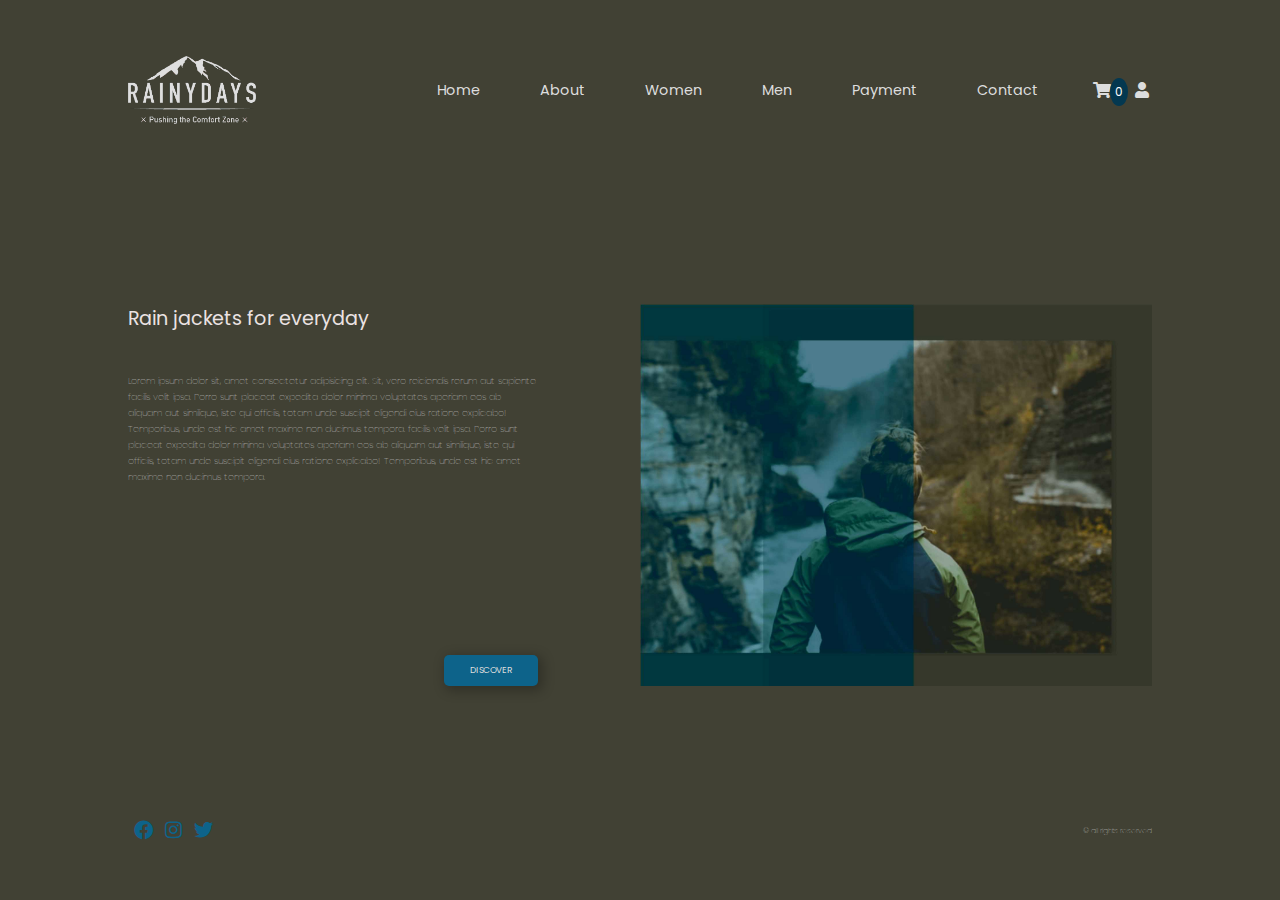
<file: index.html>
<!DOCTYPE html>
<html lang="en">

<head>
    <meta charset="UTF-8">
    <meta name="viewport" content="width=device-width, initial-scale=1.0">
    <meta name="description" content="rainydays is a shop with comfortable, waterproof jackets for active women and men, 
    who like to spend time outside">
    <link href="https://fonts.googleapis.com/css2?family=Poppins:wght@300;400;600&display=swap" rel="stylesheet">
    <link rel="stylesheet" href="https://cdnjs.cloudflare.com/ajax/libs/font-awesome/5.15.1/css/all.min.css">
    <link rel="icon" href="data:;base64,=" />
    <link rel="stylesheet" href="style.css">
    <title>rainydays main page</title>


    <!-- Hotjar Tracking Code for https://agitated-lamport-4ce111.netlify.app/ -->
    <!-- <script>
    (function(h,o,t,j,a,r){
        h.hj=h.hj||function(){(h.hj.q=h.hj.q||[]).push(arguments)};
        h._hjSettings={hjid:2266915,hjsv:6};
        a=o.getElementsByTagName('head')[0];
        r=o.createElement('script');r.async=1;
        r.src=t+h._hjSettings.hjid+j+h._hjSettings.hjsv;
        a.appendChild(r);
    })(window,document,'https://static.hotjar.com/c/hotjar-','.js?sv=');
</script> -->
</head>

<body>
    <header>
        <label class="hamburger" for="hamburger-menu"><i class="fas fa-bars"></i></label>
        <input type="checkbox" id="hamburger-menu">
        <label class="hamburger-close" for="hamburger-menu"><i class="fas fa-times"></i></label>
        <nav>
            <a class="logo" href="/index.html"><img src="images/logo.png" alt="logo for rainydays website"></a>
            <ul>
                <li class="link"><a href="/index.html">Home</a></li>
                <li class="link"><a href="/pages/about.html">About</a></li>
                <li class="link"><a href="/pages/shop.html?sex=female">Women</a></li>
                <li class="link"><a href="/pages/shop.html?sex=male">Men</a></li>
                <li class="link"><a href="/pages/payment.html">Payment</a></li>
                <li class="link"><a href="/pages/contact.html">Contact</a></li>
            </ul>
            <div class="cart-profile-wrap">
                <div class="cart-menu-item">
                    <a href="/pages/cart.html">
                        <i class="fas fa-shopping-cart top-icon" aria-hidden="true">
                        </i>
                        <span
                            class="cart-total-items">0
                        </span>
                    </a>
                    <div class="mini-cart">
                        <div class="mini-cart-content">
                        </div>
                        <a class="payment-link" href="/pages/payment.html">checkout</a>
                    </div>
                </div>
                <a href="/pages/login.html"><i class="fas fa-user top-icon" aria-hidden="true"></i></i></a>
            </div>
        </nav>
    </header>
    <div class="wrapper">
        <div class="section-header">
            <div class="col-left">
                <h1>Rain jackets for everyday</h1>
                <p>Lorem ipsum dolor sit, amet consectetur adipisicing elit. Sit, vero reiciendis rerum aut
                    sapiente
                    facilis velit ipsa. Porro sunt placeat expedita dolor minima voluptates aperiam eos ab aliquam aut
                    similique, iste qui officiis, totam unde suscipit eligendi eius ratione explicabo! Temporibus, unde
                    est hic amet maxime non ducimus tempora.
                    facilis velit ipsa. Porro sunt placeat expedita dolor minima voluptates aperiam eos ab aliquam aut
                    similique, iste qui officiis, totam unde suscipit eligendi eius ratione explicabo! Temporibus, unde
                    est hic amet maxime non ducimus tempora.
                </p>
                <a class="btn" href="./pages/about.html">DISCOVER</a>
            </div>
            <img class="image" src="/images/mian-img.jpeg" alt="woman in rainy jacket watching the river run">
        </div>
    </div>
    <footer>
        <div class="social-media-box mobile-index">
            <a class="social-media-icon" href="https://www.facebook.com" target="_blank"><i class="fab fa-facebook"
                    aria-hidden="true"></i></a>
            <a class="social-media-icon" href="https://www.instagram.com" target="_blank"><i class="fab fa-instagram"
                    aria-hidden="true"></i></i></a>
            <a class="social-media-icon" href="https://www.twitter.com" target="_blank"><i class="fab fa-twitter"
                    aria-hidden="true"></i></i></i></a>
            <p class="footer-text">&copy; all rights reserved</p>
        </div>
    </footer>
    <script src="/js/helpers.js"></script>
    <script src="/js/main.js"></script>
</body>
</html>
</file>
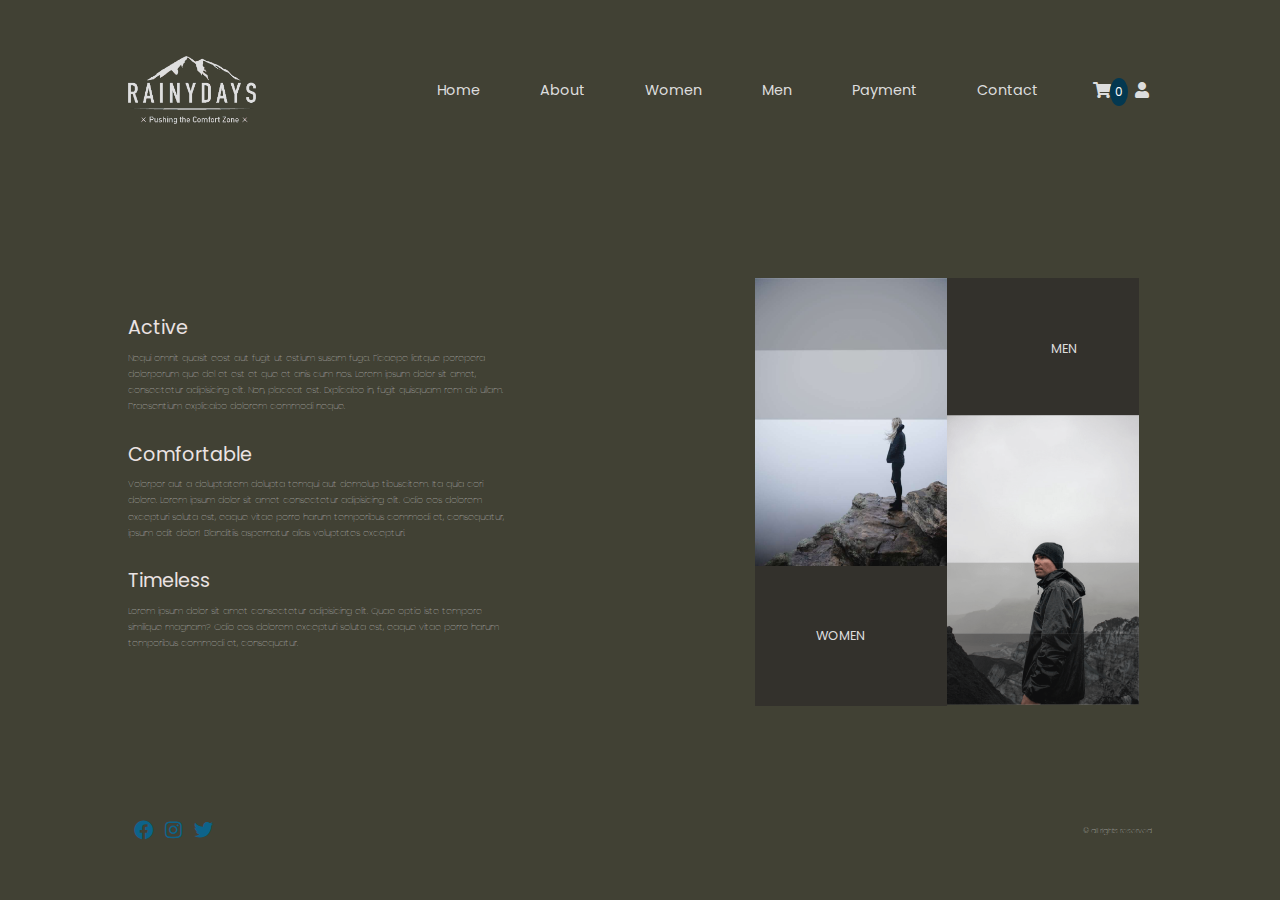
<file: pages/about.html>
<!DOCTYPE html>
<html lang="en">

<head>
  <meta charset="UTF-8">
  <meta name="viewport" content="width=device-width, initial-scale=1.0">
  <meta name="description" content="rainydays is a shop with comfortable, waterproof jackets for active women and men">
  <link href="https://fonts.googleapis.com/css2?family=Poppins:wght@300;400;600&display=swap" rel="stylesheet">
  <link rel="stylesheet" href="https://cdnjs.cloudflare.com/ajax/libs/font-awesome/5.15.1/css/all.min.css">
  <link rel="stylesheet" href="../style.css">
  <title>rainydays about page</title>
  <!-- Hotjar Tracking Code for https://agitated-lamport-4ce111.netlify.app/ -->
<!-- <script>
  (function(h,o,t,j,a,r){
      h.hj=h.hj||function(){(h.hj.q=h.hj.q||[]).push(arguments)};
      h._hjSettings={hjid:2266915,hjsv:6};
      a=o.getElementsByTagName('head')[0];
      r=o.createElement('script');r.async=1;
      r.src=t+h._hjSettings.hjid+j+h._hjSettings.hjsv;
      a.appendChild(r);
  })(window,document,'https://static.hotjar.com/c/hotjar-','.js?sv=');
</script> -->
</head>

<body>
  <header>
    <label class="hamburger" for="hamburger-menu"><i class="fas fa-bars"></i></label>
    <input type="checkbox" id="hamburger-menu">
    <label class="hamburger-close" for="hamburger-menu"><i class="fas fa-times"></i></label>
    <nav>
      <a class="logo" href="../index.html"><img src="../images/logo.png" alt="logo for rainydays website"></a>
      <ul>
        <li><a href="/index.html">Home</a></li>
        <li class="link"><a href="/pages/about.html">About</a></li>
        <li class="link"><a href="/pages/shop.html?sex=female">Women</a></li>
        <li class="link"><a href="/pages/shop.html?sex=male">Men</a></li>
        <li><a href="/pages/payment.html">Payment</a></li>
        <li><a href="/pages/contact.html">Contact</a></li>
      </ul>
      <div class="cart-profile-wrap">
        <div class="cart-menu-item">
            <a href="/pages/cart.html">
                <i class="fas fa-shopping-cart top-icon" aria-hidden="true">
                </i>
                <span
                    class="cart-total-items">0
                </span>
            </a>
            <div class="mini-cart">
                <div class="mini-cart-content">
                </div>
                <a class="payment-link" href="/pages/payment.html">checkout</a>
            </div>
        </div>
        <a href="/pages/login.html"><i class="fas fa-user top-icon" aria-hidden="true"></i></i></a>
    </div>
    </nav>
  </header>
  <section class="about-section">
    <div class="about-col-left">
      <h1>Active</h1>
      <p>
        Nequi omnit quasit eost aut fugit ut estium susam fuga. Ficaepe liatque porepera dolorporum que del et est et
        que et anis cum nos.
        Lorem ipsum dolor sit amet, consectetur adipisicing elit. Non, placeat est. Explicabo in, fugit quisquam rem
        ab ullam. Praesentium explicabo dolorem commodi neque.
      </p>
      <h2>Comfortable</h2>
      <p>
        Volorpor aut a doluptatem dolupta temqui aut demolup tibuscitem. Ita quia cori dolore.
        Lorem ipsum dolor sit amet consectetur adipisicing elit. Odio eos dolorem excepturi soluta est, eaque vitae
        porro harum temporibus commodi et, consequatur, ipsum odit dolor! Blanditiis aspernatur alias voluptates
        excepturi.
      </p>
      <h2>Timeless</h2>
      <p>
        Lorem ipsum dolor sit amet consectetur adipisicing elit. Quae optio iste tempore similique magnam?
        Odio eos dolorem excepturi soluta est, eaque vitae porro harum temporibus commodi et, consequatur.
      </p>
    </div>
    <div class="about-col-right">
      <div class="women-card">
        <img class="about-image" src="../images/woman.jpeg" alt="
        woman standing on the top of the mountain">
        <!-- <a class="btn-women-about btn-about" href="../pages/women.html">WOMEN</a> -->
        <a class="btn-women-about btn-about" href="/pages/shop.html?sex=female">WOMEN</a>
      </div>
      <div class="men-card">
        <!-- <a class="btn-men-about btn-about" href="../pages/men.html">MEN</a> -->
        <a class="btn-men-about btn-about" href="/pages/shop.html?sex=male">MEN</a>
        <img class="about-image" src="../images/man-min.png" alt="
        man standing on the top of the mountain">
      </div>
    </div>
  </section>
  <footer>
    <div class="social-media-box">
      <a class="social-media-icon" href="https://www.facebook.com" target="_blank"><i class="fab fa-facebook"
          aria-hidden="true"></i></a>
      <a class="social-media-icon" href="https://www.instagram.com" target="_blank"><i class="fab fa-instagram"
          aria-hidden="true"></i></i></a>
      <a class="social-media-icon" href="https://www.twitter.com" target="_blank"><i class="fab fa-twitter"
          aria-hidden="true"></i></i></i></a>
      <p class="footer-text">&copy; all rights reserved</p>
    </div>
  </footer>
</body>
</html>
</file>
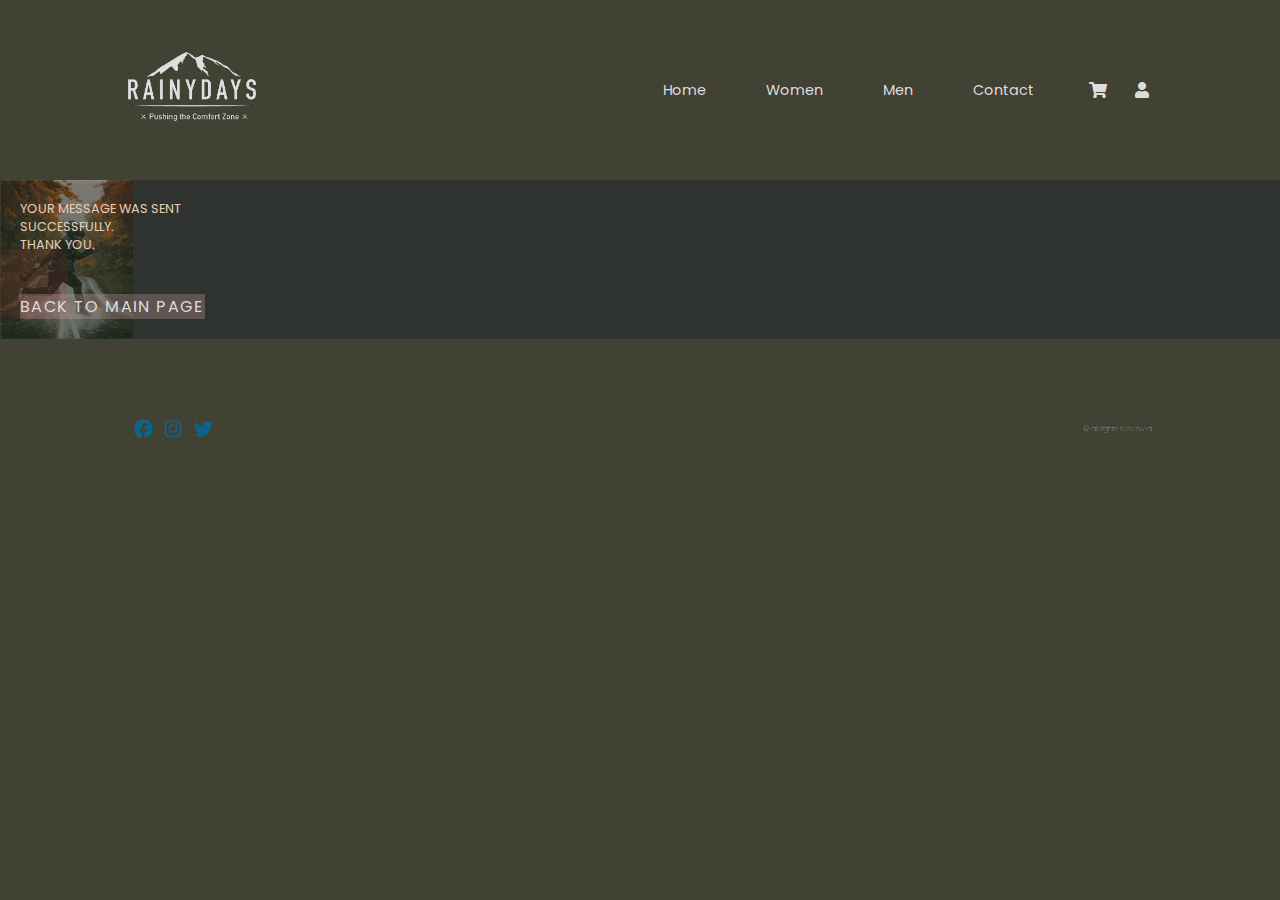
<file: pages/blind-contact.html>
<!DOCTYPE html>
<html lang="en">

<head>
  <meta charset="UTF-8">
  <meta name="viewport" content="width=device-width, initial-scale=1.0">
  <meta name="description" content="rainydays blind contact page">
  <link href="https://fonts.googleapis.com/css2?family=Poppins:wght@300;400;600&display=swap" rel="stylesheet">
  <link rel="stylesheet" href="https://cdnjs.cloudflare.com/ajax/libs/font-awesome/5.15.1/css/all.min.css">
  <link rel="stylesheet" href="../style.css">
  <title>rainydays blind contact page</title>
  <!-- Hotjar Tracking Code for https://agitated-lamport-4ce111.netlify.app/ -->
<!-- <script>
  (function(h,o,t,j,a,r){
      h.hj=h.hj||function(){(h.hj.q=h.hj.q||[]).push(arguments)};
      h._hjSettings={hjid:2266915,hjsv:6};
      a=o.getElementsByTagName('head')[0];
      r=o.createElement('script');r.async=1;
      r.src=t+h._hjSettings.hjid+j+h._hjSettings.hjsv;
      a.appendChild(r);
  })(window,document,'https://static.hotjar.com/c/hotjar-','.js?sv=');
</script> -->
</head>

<body>
  <header>
    <label class="hamburger" for="hamburger-menu"><i class="fas fa-bars"></i></label>
    <input type="checkbox" id="hamburger-menu">
    <label class="hamburger-close" for="hamburger-menu"><i class="fas fa-times"></i></label>
    <nav>
      <div class="logo"><a href="../index.html"><img src="../images/logo.png" alt="logo for rainydays website"></a>
      </div>
      <ul>
        <li><a href="/index.html">Home</a></li>
        <li><a href="/pages/women.html">Women</a></li>
        <li><a href="/pages/men.html">Men</a></li>
        <li><a href="/pages/contact.html">Contact</a></li>
      </ul>
      <div class="icon">
        <a href="/pages/empty-cart.html"><i class="fas fa-shopping-cart top-icon" aria-hidden="true"></i></a>
        <a href="/pages/empty-cart.html"><i class="fas fa-user top-icon" aria-hidden="true"></i></i></a>
      </div>
    </nav>
  </header>
  <div class="blind-contact all-blind-links">
    <h1 class="cards-headers">YOUR MESSAGE WAS SENT<BR>SUCCESSFULLY.<br>THANK YOU.</h1>
    <a class="flat-btn" href="/index.html">BACK TO MAIN PAGE</a>
  </div>
  <footer>
    <div class="social-media-box page-footer">
      <a class="social-media-icon" href="https://www.facebook.com" target="_blank"><i class="fab fa-facebook"
          aria-hidden="true"></i></a>
      <a class="social-media-icon" href="https://www.instagram.com" target="_blank"><i class="fab fa-instagram"
          aria-hidden="true"></i></i></a>
      <a class="social-media-icon" href="https://www.twitter.com" target="_blank"><i class="fab fa-twitter"
          aria-hidden="true"></i></i></i></a>
      <p class="footer-text">&copy; all rights reserved</p>
    </div>
  </footer>

</body>

</html>
</file>
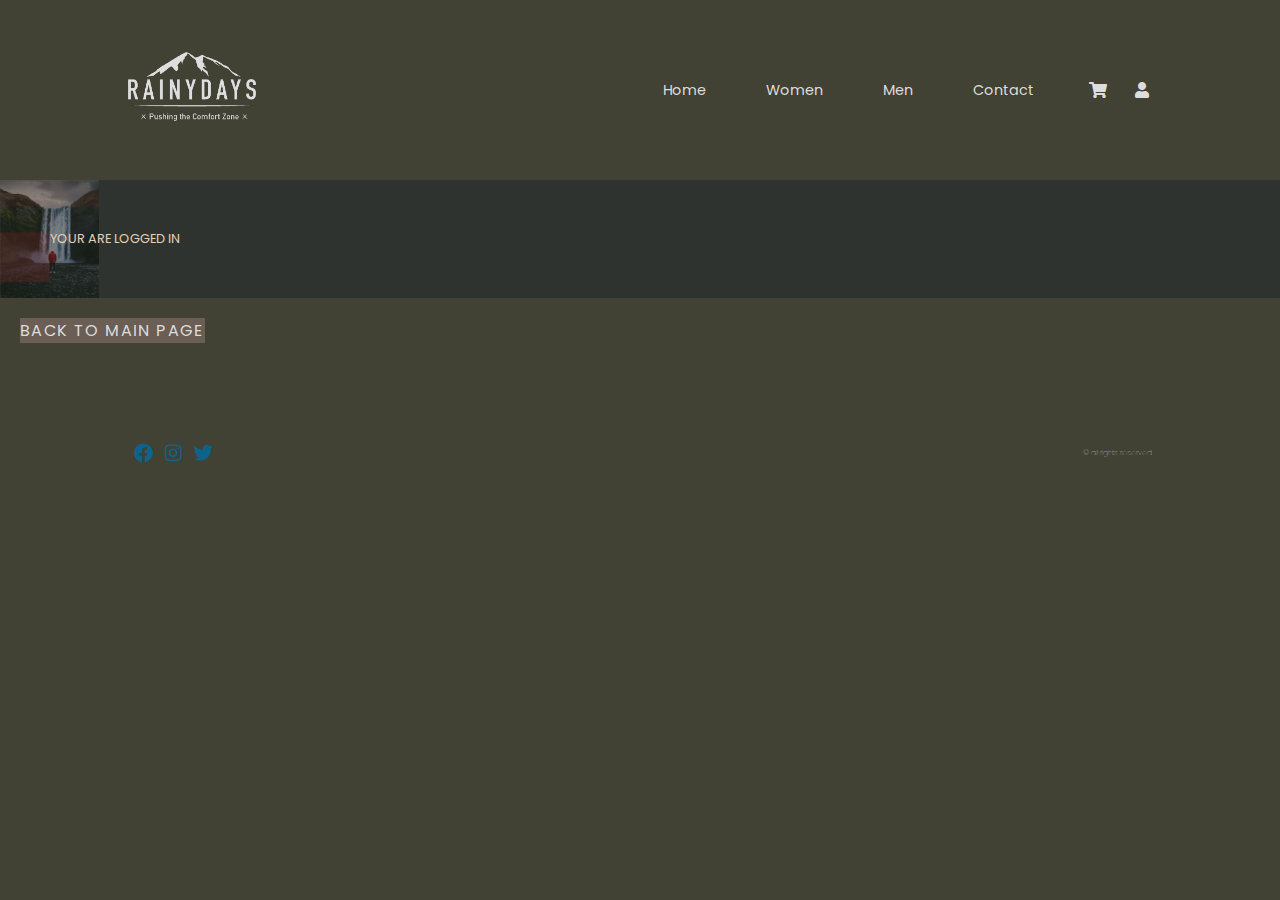
<file: pages/blind-login.html>
<!DOCTYPE html>
<html lang="en">

<head>
  <meta charset="UTF-8">
  <meta name="viewport" content="width=device-width, initial-scale=1.0">
  <meta name="description" content="rainydays blind login page">
  <link href="https://fonts.googleapis.com/css2?family=Poppins:wght@300;400;600&display=swap" rel="stylesheet">
  <link rel="stylesheet" href="https://cdnjs.cloudflare.com/ajax/libs/font-awesome/5.15.1/css/all.min.css">
  <link rel="stylesheet" href="../style.css">
  <title>rainydays blind login page</title>
  <!-- Hotjar Tracking Code for https://agitated-lamport-4ce111.netlify.app/ -->
  <!-- <script>
  (function(h,o,t,j,a,r){
      h.hj=h.hj||function(){(h.hj.q=h.hj.q||[]).push(arguments)};
      h._hjSettings={hjid:2266915,hjsv:6};
      a=o.getElementsByTagName('head')[0];
      r=o.createElement('script');r.async=1;
      r.src=t+h._hjSettings.hjid+j+h._hjSettings.hjsv;
      a.appendChild(r);
  })(window,document,'https://static.hotjar.com/c/hotjar-','.js?sv=');
</script> -->
</head>

<body>
  <header>
    <label class="hamburger" for="hamburger-menu"><i class="fas fa-bars"></i></label>
    <input type="checkbox" id="hamburger-menu">
    <label class="hamburger-close" for="hamburger-menu"><i class="fas fa-times"></i></label>
    <nav>
      <div class="logo"><a href="../index.html"><img src="../images/logo.png" alt="logo for rainydays website"></a>
      </div>
      <ul>
        <li><a href="/index.html">Home</a></li>
        <li><a href="/pages/women.html">Women</a></li>
        <li><a href="/pages/men.html">Men</a></li>
        <li><a href="/pages/contact.html">Contact</a></li>
      </ul>
      <div class="icon">
        <a href="/pages/empty-cart.html"><i class="fas fa-shopping-cart top-icon" aria-hidden="true"></i></a>
        <a href="/pages/empty-cart.html"><i class="fas fa-user top-icon" aria-hidden="true"></i></i></a>
      </div>
    </nav>
  </header>
  <div class="blind-register all-blind-links">
    <h1 class="cards-headers">YOUR ARE LOGGED IN</h1>
  </div>
  <a class="flat-btn" href="/index.html">BACK TO MAIN PAGE</a>

  <footer>
    <div class="social-media-box page-footer">
      <a class="social-media-icon" href="https://www.facebook.com" target="_blank"><i class="fab fa-facebook"
          aria-hidden="true"></i></a>
      <a class="social-media-icon" href="https://www.instagram.com" target="_blank"><i class="fab fa-instagram"
          aria-hidden="true"></i></i></a>
      <a class="social-media-icon" href="https://www.twitter.com" target="_blank"><i class="fab fa-twitter"
          aria-hidden="true"></i></i></i></a>
      <p class="footer-text">&copy; all rights reserved</p>
    </div>
  </footer>

</body>

</html>
</file>
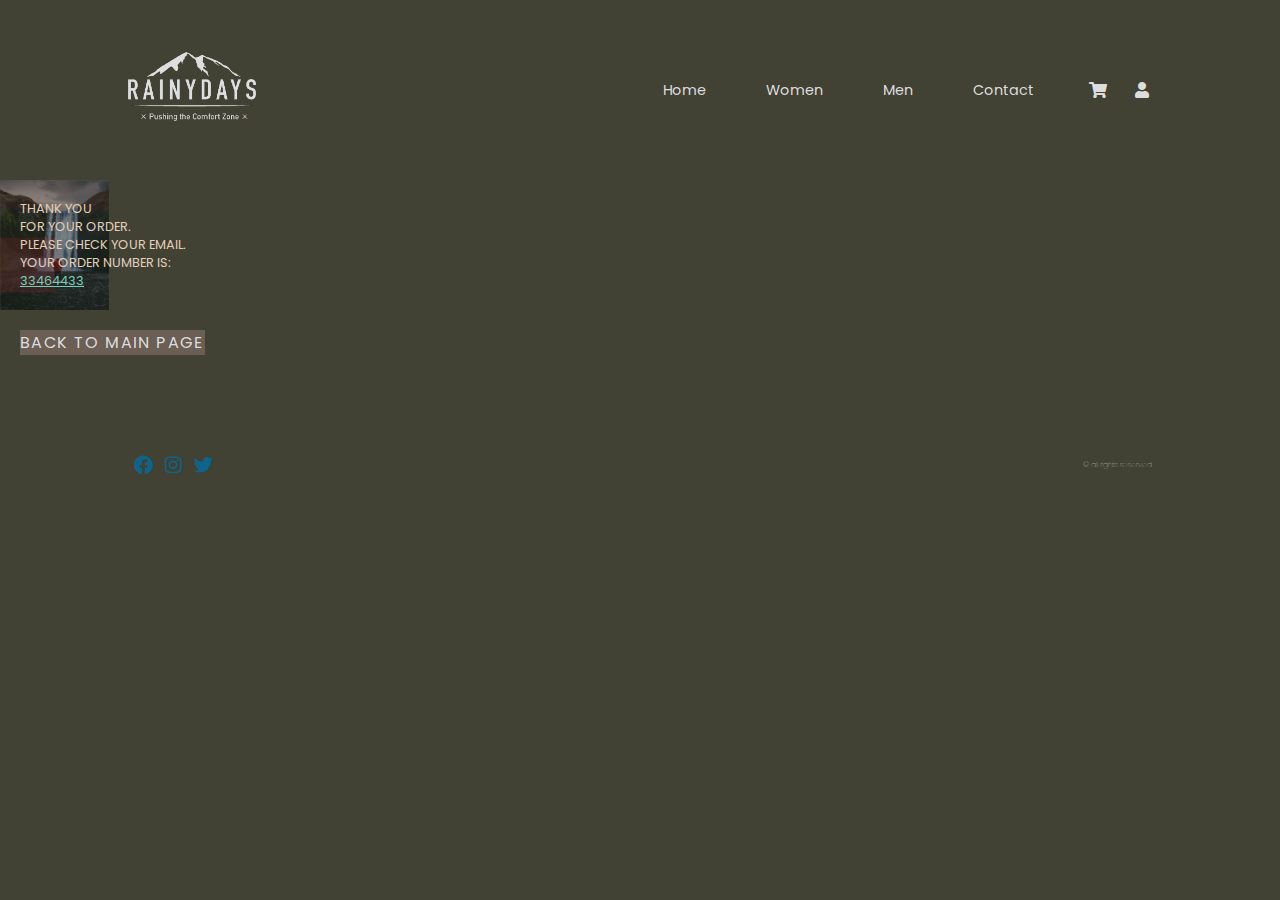
<file: pages/blind-payment.html>
<!DOCTYPE html>
<html lang="en">

<head>
  <meta charset="UTF-8">
  <meta name="viewport" content="width=device-width, initial-scale=1.0">
  <meta name="description" content="rainydays blind payment page">
  <link href="https://fonts.googleapis.com/css2?family=Poppins:wght@300;400;600&display=swap" rel="stylesheet">
  <link rel="stylesheet" href="https://cdnjs.cloudflare.com/ajax/libs/font-awesome/5.15.1/css/all.min.css">
  <link rel="stylesheet" href="../style.css">
  <title>rainydays blind payment page</title>
  <!-- Hotjar Tracking Code for https://agitated-lamport-4ce111.netlify.app/ -->
<!-- <script>
  (function(h,o,t,j,a,r){
      h.hj=h.hj||function(){(h.hj.q=h.hj.q||[]).push(arguments)};
      h._hjSettings={hjid:2266915,hjsv:6};
      a=o.getElementsByTagName('head')[0];
      r=o.createElement('script');r.async=1;
      r.src=t+h._hjSettings.hjid+j+h._hjSettings.hjsv;
      a.appendChild(r);
  })(window,document,'https://static.hotjar.com/c/hotjar-','.js?sv=');
</script> -->
</head>

<body>
  <header>
    <label class="hamburger" for="hamburger-menu"><i class="fas fa-bars"></i></label>
    <input type="checkbox" id="hamburger-menu">
    <label class="hamburger-close" for="hamburger-menu"><i class="fas fa-times"></i></label>
    <nav>
      <div class="logo"><a href="../index.html"><img src="../images/logo.png" alt="logo for rainydays website"></a>
      </div>
      <ul>
        <li><a href="/index.html">Home</a></li>
        <li><a href="/pages/women.html">Women</a></li>
        <li><a href="/pages/men.html">Men</a></li>
        <li><a href="/pages/contact.html">Contact</a></li>
      </ul>
      <div class="icon">
        <a href="/pages/empty-cart.html"><i class="fas fa-shopping-cart top-icon" aria-hidden="true"></i></a>
        <a href="/pages/empty-cart.html"><i class="fas fa-user top-icon" aria-hidden="true"></i></i></a>
      </div>
    </nav>
  </header>
  <div class="form-wrapper">
    <div class="blind-payment all-blind-links">
      <h1 class="cards-headers">THANK YOU<BR>FOR YOUR ORDER.<br>PLEASE CHECK YOUR EMAIL.<br>YOUR ORDER NUMBER IS: <span
        class="number-underline"><br>33464433</span></h1>
    </div>
    <a class="flat-btn" href="/index.html">BACK TO MAIN PAGE</a>
  </div>
  <footer>
    <div class="social-media-box page-footer">
      <a class="social-media-icon" href="https://www.facebook.com" target="_blank"><i class="fab fa-facebook"
          aria-hidden="true"></i></a>
      <a class="social-media-icon" href="https://www.instagram.com" target="_blank"><i class="fab fa-instagram"
          aria-hidden="true"></i></i></a>
      <a class="social-media-icon" href="https://www.twitter.com" target="_blank"><i class="fab fa-twitter"
          aria-hidden="true"></i></i></i></a>
      <p class="footer-text">&copy; all rights reserved</p>
    </div>
  </footer>

</body>

</html>
</file>
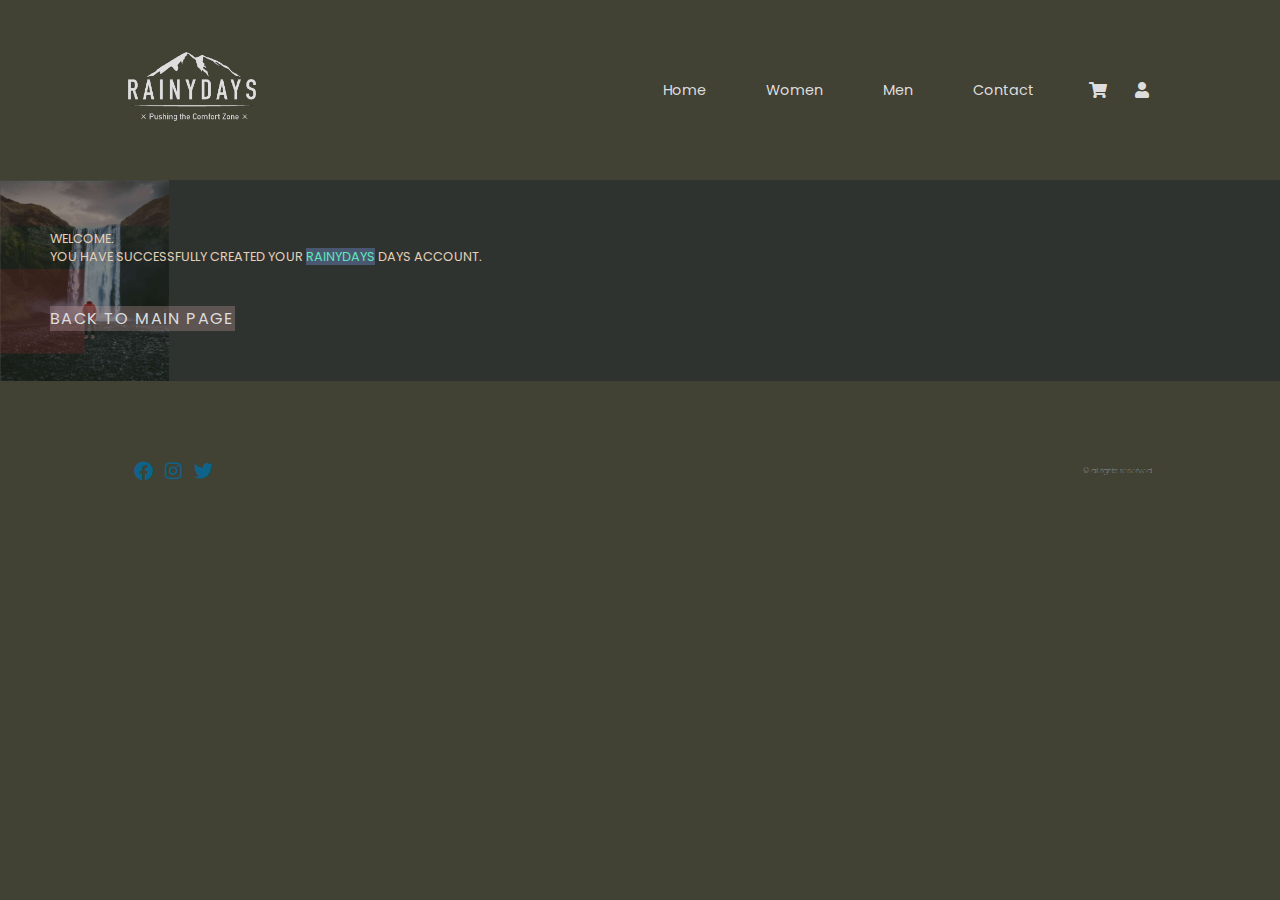
<file: pages/blind-register.html>
<!DOCTYPE html>
<html lang="en">

<head>
  <meta charset="UTF-8">
  <meta name="viewport" content="width=device-width, initial-scale=1.0">
  <meta name="description" content="rainydays blind register page">
  <link href="https://fonts.googleapis.com/css2?family=Poppins:wght@300;400;600&display=swap" rel="stylesheet">
  <link rel="stylesheet" href="https://cdnjs.cloudflare.com/ajax/libs/font-awesome/5.15.1/css/all.min.css">
  <link rel="stylesheet" href="../style.css">
  <title>rainydays blind register page</title>
  <!-- Hotjar Tracking Code for https://agitated-lamport-4ce111.netlify.app/ -->
  <!-- <script>
  (function(h,o,t,j,a,r){
      h.hj=h.hj||function(){(h.hj.q=h.hj.q||[]).push(arguments)};
      h._hjSettings={hjid:2266915,hjsv:6};
      a=o.getElementsByTagName('head')[0];
      r=o.createElement('script');r.async=1;
      r.src=t+h._hjSettings.hjid+j+h._hjSettings.hjsv;
      a.appendChild(r);
  })(window,document,'https://static.hotjar.com/c/hotjar-','.js?sv=');
</script> -->
</head>

<body>
  <header>
    <label class="hamburger" for="hamburger-menu"><i class="fas fa-bars"></i></label>
    <input type="checkbox" id="hamburger-menu">
    <label class="hamburger-close" for="hamburger-menu"><i class="fas fa-times"></i></label>
    <nav>
      <div class="logo"><a href="../index.html"><img src="../images/logo.png" alt="logo for rainydays website"></a>
      </div>
      <ul>
        <li><a href="/index.html">Home</a></li>
        <li><a href="/pages/women.html">Women</a></li>
        <li><a href="/pages/men.html">Men</a></li>
        <li><a href="/pages/contact.html">Contact</a></li>
      </ul>
      <div class="icon">
        <a href="/pages/empty-cart.html"><i class="fas fa-shopping-cart top-icon" aria-hidden="true"></i></a>
        <a href="/pages/empty-cart.html"><i class="fas fa-user top-icon" aria-hidden="true"></i></i></a>
      </div>
    </nav>
  </header>


  <div class="blind-register all-blind-links">
    <h1 class="cards-headers">WELCOME.<BR>YOU HAVE SUCCESSFULLY CREATED YOUR <span
        class="rainydays-bgc">RAINYDAYS</span> DAYS ACCOUNT.</h1>
    <a class="flat-btn" href="/index.html">BACK TO MAIN PAGE</a>
  </div>

  <footer>
    <div class="social-media-box page-footer">
      <a class="social-media-icon" href="https://www.facebook.com" target="_blank"><i class="fab fa-facebook"
          aria-hidden="true"></i></a>
      <a class="social-media-icon" href="https://www.instagram.com" target="_blank"><i class="fab fa-instagram"
          aria-hidden="true"></i></i></a>
      <a class="social-media-icon" href="https://www.twitter.com" target="_blank"><i class="fab fa-twitter"
          aria-hidden="true"></i></i></i></a>
      <p class="footer-text">&copy; all rights reserved</p>
    </div>
  </footer>

</body>

</html>
</file>
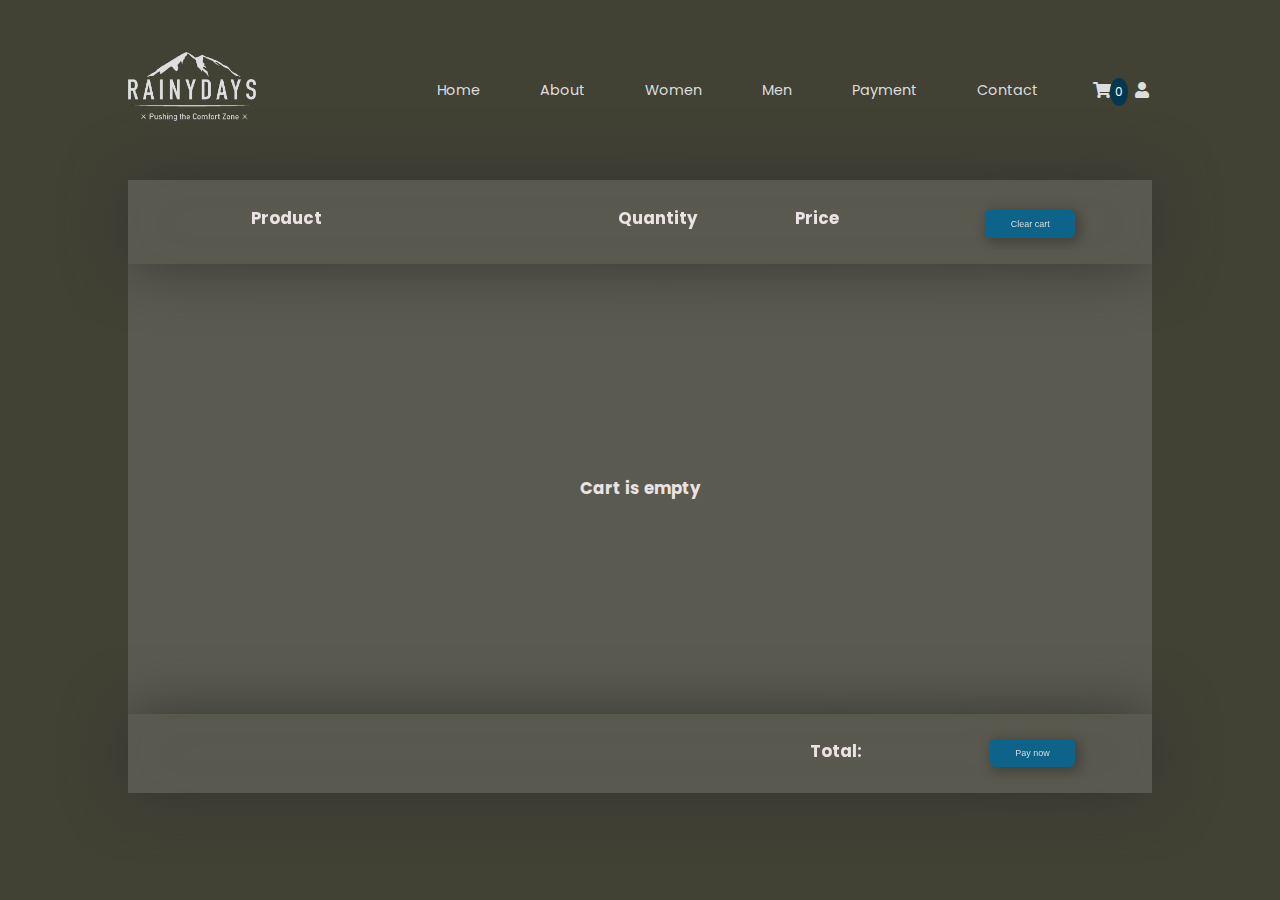
<file: pages/cart.html>
<!DOCTYPE html>
<html lang="en">
<head>
    <meta charset="UTF-8">
    <meta name="viewport" content="width=device-width, initial-scale=1.0">
    <meta name="description" content="here you can buy comfortable, waterproof and unique jacket for women and men">
    <link href="https://fonts.googleapis.com/css2?family=Poppins:wght@300;400;600&display=swap" rel="stylesheet">
    <link rel="stylesheet" href="https://cdnjs.cloudflare.com/ajax/libs/font-awesome/5.15.1/css/all.min.css">
    <link rel="stylesheet" href="../style.css">
    <title>rainydays cart page</title>
    <!-- Hotjar Tracking Code for https://agitated-lamport-4ce111.netlify.app/ -->
    <!-- <script>
  (function(h,o,t,j,a,r){
      h.hj=h.hj||function(){(h.hj.q=h.hj.q||[]).push(arguments)};
      h._hjSettings={hjid:2266915,hjsv:6};
      a=o.getElementsByTagName('head')[0];
      r=o.createElement('script');r.async=1;
      r.src=t+h._hjSettings.hjid+j+h._hjSettings.hjsv;
      a.appendChild(r);
  })(window,document,'https://static.hotjar.com/c/hotjar-','.js?sv=');
</script> -->
</head>
<body>
    <header>
        <label class="hamburger" for="hamburger-menu"><i class="fas fa-bars"></i></label>
        <input type="checkbox" id="hamburger-menu">
        <label class="hamburger-close" for="hamburger-menu"><i class="fas fa-times"></i></label>
        <nav>
            <div class="logo"><a href="../index.html"><img src="../images/logo.png"
                        alt="logo for rainydays website"></a>
            </div>
            <ul>
                <li><a href="/index.html">Home</a></li>
                <li class="link"><a href="/pages/about.html">About</a></li>
                <li><a href="/pages/shop.html?sex=female">Women</a></li>
                <li><a href="/pages/shop.html?sex=male">Men</a></li>
                <li><a href="/pages/payment.html">Payment</a></li>
                <li><a href="/pages/contact.html">Contact</a></li>
            </ul>
            <div class="cart-profile-wrap">
                <div class="cart-menu-item">
                    <a href="/pages/cart.html">
                        <i class="fas fa-shopping-cart top-icon" aria-hidden="true">
                        </i>
                        <span
                            class="cart-total-items">0
                        </span>
                    </a>
                    <div class="mini-cart">
                        <div class="mini-cart-content">
                        </div>
                        <a class="payment-link" href="/pages/payment.html">checkout</a>
                    </div>
                </div>
                <a href="/pages/login.html"><i class="fas fa-user top-icon" aria-hidden="true"></i></i></a>
            </div>
        </nav>
    </header>
    <div class="wrap-cart-header">
    </div>
    <div class="categories">
        <h3 class="mobile-header">Your cart</h3>
        <h3 class="category-item product-item">Product</h3>
        <h3 class="category-item quantity-item">Quantity</h3>
        <h3 class="category-item price-item">Price</h3>
        <!-- <h3 class="category-item ">Total</h3> -->
        <button class="btn js-clear-cart">Clear cart</button>
    </div>
    <div class="cart">
        <div class="items-wrap">
        </div>
    </div>
    <div class="cart-bottom">
        <h4 class="display-total">Total: <span class="js-total-cart"></span> </h4>
        <a class="payment-link" href="/pages/payment.html"><button class="btn go-to-payment-btn">Pay now</button></a>
    </div>
    <footer>
        <div class="social-media-box shop-footer">
            <!-- <a class="social-media-icon" href="https://www.facebook.com" target="_blank"><i class="fab fa-facebook"
                    aria-hidden="true"></i></a>
            <a class="social-media-icon" href="https://www.instagram.com" target="_blank"><i class="fab fa-instagram"
                    aria-hidden="true"></i></i></a>
            <a class="social-media-icon" href="https://www.twitter.com" target="_blank"><i class="fab fa-twitter"
                    aria-hidden="true"></i></i></i></a>
            <p class="footer-text">&copy; all rights reserved</p> -->
        </div>
    </footer>
    <script src="/js/products.js"></script>
    <script src="/js/helpers.js"></script>
    <script src="/js/cart.js"></script>
    <script src="/js/main.js"></script>
</body>
</html>
</file>
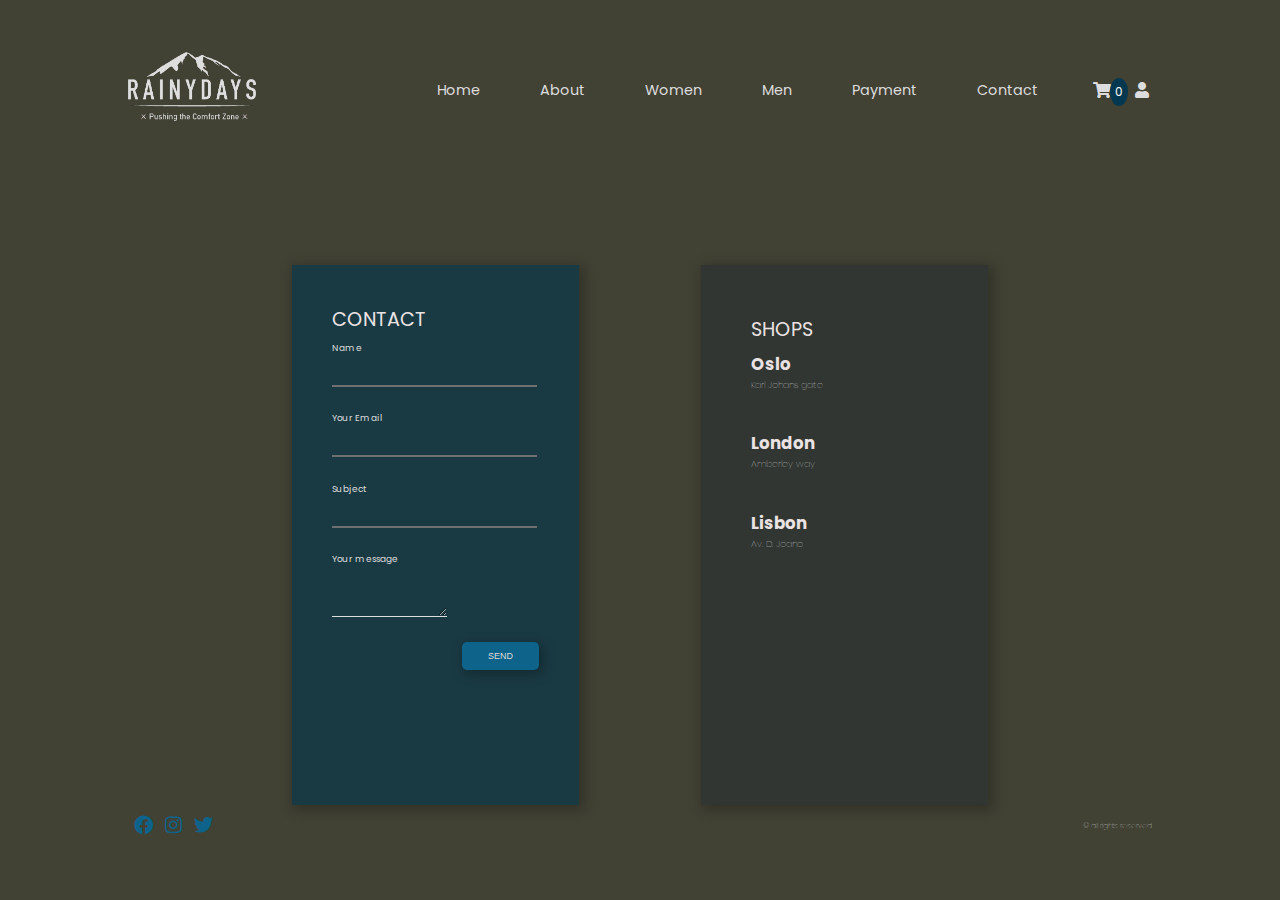
<file: pages/contact.html>
<!DOCTYPE html>
<html lang="en">

<head>
  <meta charset="UTF-8">
  <meta name="viewport" content="width=device-width, initial-scale=1.0">
  <meta name="description" content="rainydays contact page from here you can send us an email, 
  and find shops in your city">
  <link href="https://fonts.googleapis.com/css2?family=Poppins:wght@300;400;600&display=swap" rel="stylesheet">
  <link rel="stylesheet" href="https://cdnjs.cloudflare.com/ajax/libs/font-awesome/5.15.1/css/all.min.css">
  <link rel="stylesheet" href="../style.css">
  <title>rainydays contact page</title>
  <!-- Hotjar Tracking Code for https://agitated-lamport-4ce111.netlify.app/ -->
  <!-- <script>
  (function(h,o,t,j,a,r){
      h.hj=h.hj||function(){(h.hj.q=h.hj.q||[]).push(arguments)};
      h._hjSettings={hjid:2266915,hjsv:6};
      a=o.getElementsByTagName('head')[0];
      r=o.createElement('script');r.async=1;
      r.src=t+h._hjSettings.hjid+j+h._hjSettings.hjsv;
      a.appendChild(r);
  })(window,document,'https://static.hotjar.com/c/hotjar-','.js?sv=');
</script> -->
</head>

<body>
  <header>
    <label class="hamburger" for="hamburger-menu"><i class="fas fa-bars"></i></label>
    <input type="checkbox" id="hamburger-menu">
    <label class="hamburger-close" for="hamburger-menu"><i class="fas fa-times"></i></label>
    <nav>
      <div class="logo"><a href="../index.html"><img src="../images/logo.png" alt="logo for rainydays website"></a>
      </div>
      <ul>
        <li><a href="/index.html">Home</a></li>
        <li><a href="/pages/about.html">About</a></li>
        <li><a href="/pages/shop.html?sex=female">Women</a></li>
        <li><a href="/pages/shop.html?sex=male">Men</a></li>
        <li><a href="/pages/payment.html">Payment</a></li>
        <li class="link"><a href="/pages/contact.html">Contact</a></li>
      </ul>
      <div class="cart-profile-wrap">
        <div class="cart-menu-item">
          <a href="/pages/cart.html">
            <i class="fas fa-shopping-cart top-icon" aria-hidden="true">
            </i>
            <span class="cart-total-items">0
            </span>
          </a>
          <div class="mini-cart">
            <div class="mini-cart-content">
            </div>
            <a class="payment-link" href="/pages/payment.html">checkout</a>
          </div>
        </div>
        <a href="/pages/login.html"><i class="fas fa-user top-icon" aria-hidden="true"></i></i></a>
      </div>
    </nav>
  </header>
  <div class="contact-section-wrapper">
    <div class="contact-section">
      <div class="col-left-contact headers contact-wrapper">
        <h2>CONTACT</h2>
        <!-- <form action=""> -->
        <div class="input-box">
          <label class="form-text" for="name">Name</label>
          <input class="input contact-name" type="text" name="name" required>
          <p class="error-contact-name error-message-contact">Please enter your name</p>
          <label class="form-text" for="email">Your Email</label>
          <input class="input contact-email" type="email" name="email" required>
          <p class="error-contact-email error-message-contact">Please enter a valid email address</p>
          <label class="form-text" for="name">Subject</label>
          <input class="input contact-subject" type="text" name="name" required>
          <p class="error-contact-subject error-message-contact">Please fill out this field</p>
          <label class="form-text" for="name">Your message</label>
          <textarea class="textarea contact-textarea" name="message" id="" cols="30" rows="10"></textarea>
          <p class="error-contact-textarea error-message-contact">Please fill out this field</p>
          <!-- <a class="btn" href="/pages/blind-contact.html">SEND</a> -->
          <button class="btn contact-btn">SEND</button>
        </div>
        <!-- </form> -->
        <div class="blind-contact all-blind-links contact-slide btn-contact-form-wrapper">
          <h1 class="cards-headers">YOUR MESSAGE WAS SENT<BR>SUCCESSFULLY.<br>THANK YOU.</h1>
          <a class="flat-btn" href="/index.html">BACK TO MAIN PAGE</a>
        </div>
      </div>
      <div class="col-right-contact headers">
        <h2>SHOPS</h2>
        <h4>Oslo</h4>
        <p>Karl Johans gate</p>
        <h4>London</h4>
        <p>Amberley way</p>
        <h4>Lisbon</h4>
        <p>Av. D. Joano</p>
      </div>
    </div>
  </div>
  <footer>
    <div class="social-media-box">
      <a class="social-media-icon" href="https://www.facebook.com" target="_blank"><i class="fab fa-facebook"
          aria-hidden="true"></i></a>
      <a class="social-media-icon" href="https://www.instagram.com" target="_blank"><i class="fab fa-instagram"
          aria-hidden="true"></i></i></a>
      <a class="social-media-icon" href="https://www.twitter.com" target="_blank"><i class="fab fa-twitter"
          aria-hidden="true"></i></i></i></a>
      <p class="footer-text">&copy; all rights reserved</p>
    </div>
  </footer>
  <script src="/js/products.js"></script>
  <script src="/js/helpers.js"></script>
  <script src="/js/cart.js"></script>
  <script src="/js/contact.js"></script>
  <script src="/js/main.js"></script>
</body>

</html>
</file>
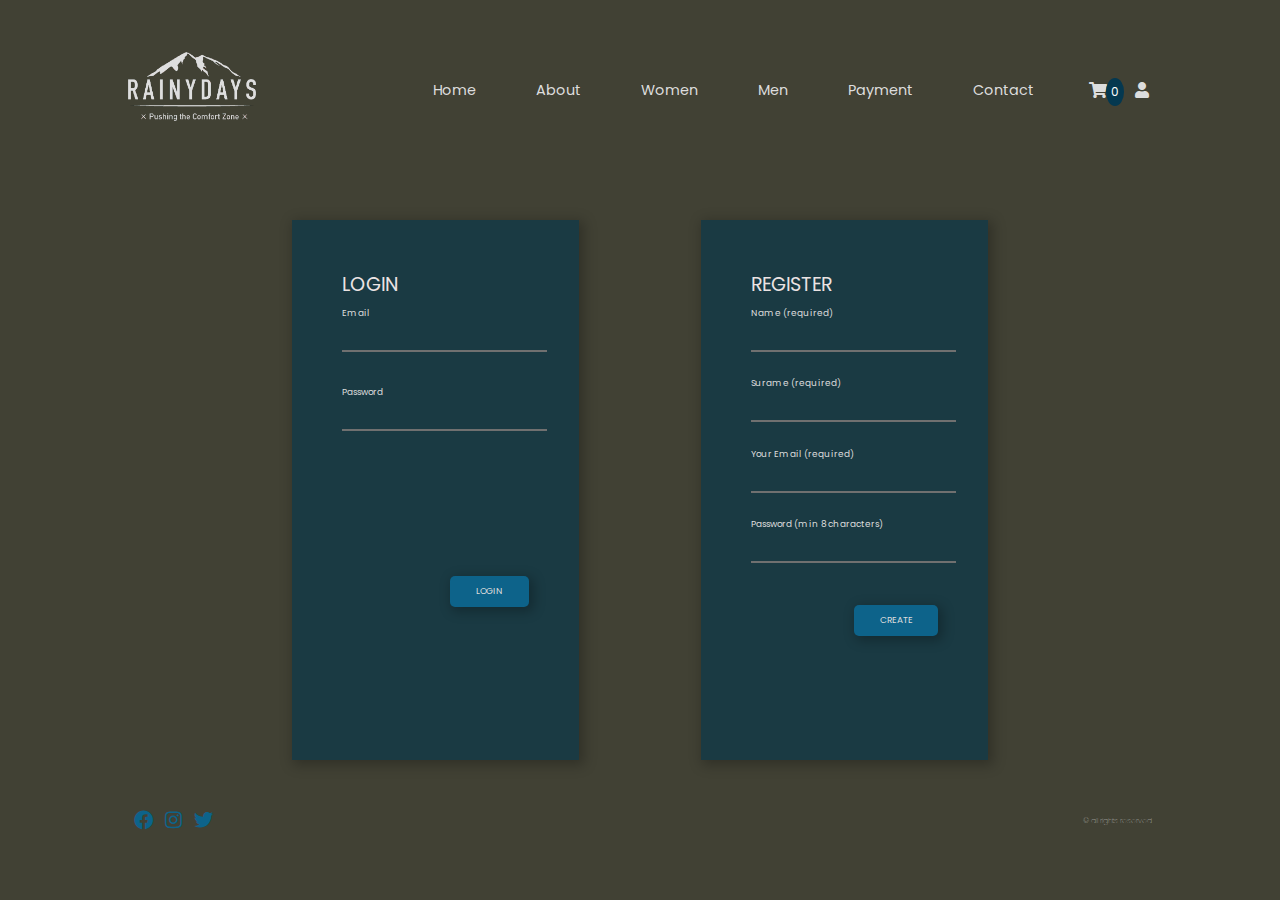
<file: pages/login.html>
<!DOCTYPE html>
<html lang="en">

<head>
  <meta charset="UTF-8">
  <meta name="viewport" content="width=device-width, initial-scale=1.0">
  <meta name="description" content="rainydays login page 
  you can log in here, or become a customer and create an account ">
  <link href="https://fonts.googleapis.com/css2?family=Poppins:wght@300;400;600&display=swap" rel="stylesheet">
  <link rel="stylesheet" href="https://cdnjs.cloudflare.com/ajax/libs/font-awesome/5.15.1/css/all.min.css">
  <link rel="stylesheet" href="../style.css">
  <title>rainydays login page</title>
  <!-- Hotjar Tracking Code for https://agitated-lamport-4ce111.netlify.app/ -->
  <!-- <script>
  (function(h,o,t,j,a,r){
      h.hj=h.hj||function(){(h.hj.q=h.hj.q||[]).push(arguments)};
      h._hjSettings={hjid:2266915,hjsv:6};
      a=o.getElementsByTagName('head')[0];
      r=o.createElement('script');r.async=1;
      r.src=t+h._hjSettings.hjid+j+h._hjSettings.hjsv;
      a.appendChild(r);
  })(window,document,'https://static.hotjar.com/c/hotjar-','.js?sv=');
</script> -->
</head>

<body>
  <header>
    <label class="hamburger" for="hamburger-menu"><i class="fas fa-bars"></i></label>
    <input type="checkbox" id="hamburger-menu">
    <nav>
      <div class="logo"><a href="../index.html"><img src="../images/logo.png" alt="logo for rainydays website"></a>
      </div>
      <ul>
        <li><a href="/index.html">Home</a></li>
        <li class="link"><a href="/pages/about.html">About</a></li>
        <li><a href="/pages/shop.html?sex=female">Women</a></li>
        <li><a href="/pages/shop.html?sex=male">Men</a></li>
        <li class="link"><a href="/pages/payment.html">Payment</a></li>
        <li><a href="/pages/contact.html">Contact</a></li>
      </ul>
      <div class="icon">
        <a href="/pages/cart.html"><i class="fas fa-shopping-cart top-icon" aria-hidden="true"></i><span
            class="cart-total-items">0</span></a>
        <a href="/pages/login.html"><i class="fas fa-user top-icon" aria-hidden="true"></i></i></a>
      </div>
    </nav>
  </header>
  <div class="section-login">
    <div class="columns">
      <div class="col-left-login column-log-reg headers men login-form">
        <h2>LOGIN</h2>
        <div class="input-box">
          <label class="form-text" for="email">Email</label>
          <input class="input login-email" type="email" name="email" required>
          <p class="error-login-email error-message-login">Please enter a valid email address</p>
          <label class="form-text" for="pass">Password</label>
          <input class="input login-password" type="password" name="password" minlength="8" required>
          <p class="error-login-password error-message-login">Please enter correct password</p>
          <div class="btn-login">
            <!-- <a class="btn" href="/pages/blind-login.html">LOGIN</a> -->
          </div>
          <a class="btn login-btn" type="submit">LOGIN</a>
        </div>

        <div class="blind-login all-blind-links logged">
          <h1 class="cards-headers">YOUR ARE LOGGED IN</h1>
          <a class="flat-btn" href="/index.html">BACK TO MAIN PAGE</a>
        </div>
      </div>
      <div class="col-right-register column-log-reg headers register-form">
        <h2>REGISTER</h2>
        <div class="input-box ccc">
          <label class="form-text" for="name">Name (required)</label>
          <input class="input name" type="text" name="name" required>
          <p class="error-name error-message">Please enter your name</p>

          <label class="form-text" for="surname">Surame (required)</label>
          <input class="input surname" type="text" name="surname" required>
          <p class="error-surname error-message">Please enter your surname</p>

          <label class="form-text" for="email">Your Email (required)</label>
          <input class="input email" type="email" name="email" required>
          <p class="error-email error-message">Please enter your email</p>

          <label class="form-text" for="pass">Password (min 8 characters)</label>
          <input class="input password" type="password" name="password" minlength="8" required>
          <p class="error-password error-message">Your password must be at least 8 characters</p>

          <div class="btn-login">
            <!-- <a class="btn register-btn" href="/pages/blind-register.html">CREATE</a> -->
            <a class="btn register-btn" type="submit">CREATE</a>
          </div>
        </div>

        <div class="blind-register all-blind-links accound-created">
          <h1 class="cards-headers">WELCOME.<BR>YOU HAVE SUCCESSFULLY CREATED YOUR <span
              class="rainydays-bgc">RAINYDAYS</span> DAYS ACCOUNT.</h1>
              <a class="flat-btn" href="/index.html">BACK TO MAIN PAGE</a>
          <div class="btn-form-wrapper">
          </div>
        </div>
      </div>
    </div>
  </div>
  <footer>
    <div class="social-media-box">
      <a class="social-media-icon" href="https://www.facebook.com" target="_blank"><i class="fab fa-facebook"
          aria-hidden="true"></i></a>
      <a class="social-media-icon" href="https://www.instagram.com" target="_blank"><i class="fab fa-instagram"
          aria-hidden="true"></i></i></a>
      <a class="social-media-icon" href="https://www.twitter.com" target="_blank"><i class="fab fa-twitter"
          aria-hidden="true"></i></i></i></a>
      <p class="footer-text">&copy; all rights reserved</p>
    </div>
  </footer>
  <script src="/js/login-form.js"></script>
  <script src="/js/helpers.js"></script>
  <script src="/js/main.js"></script>
</body>

</html>
</file>
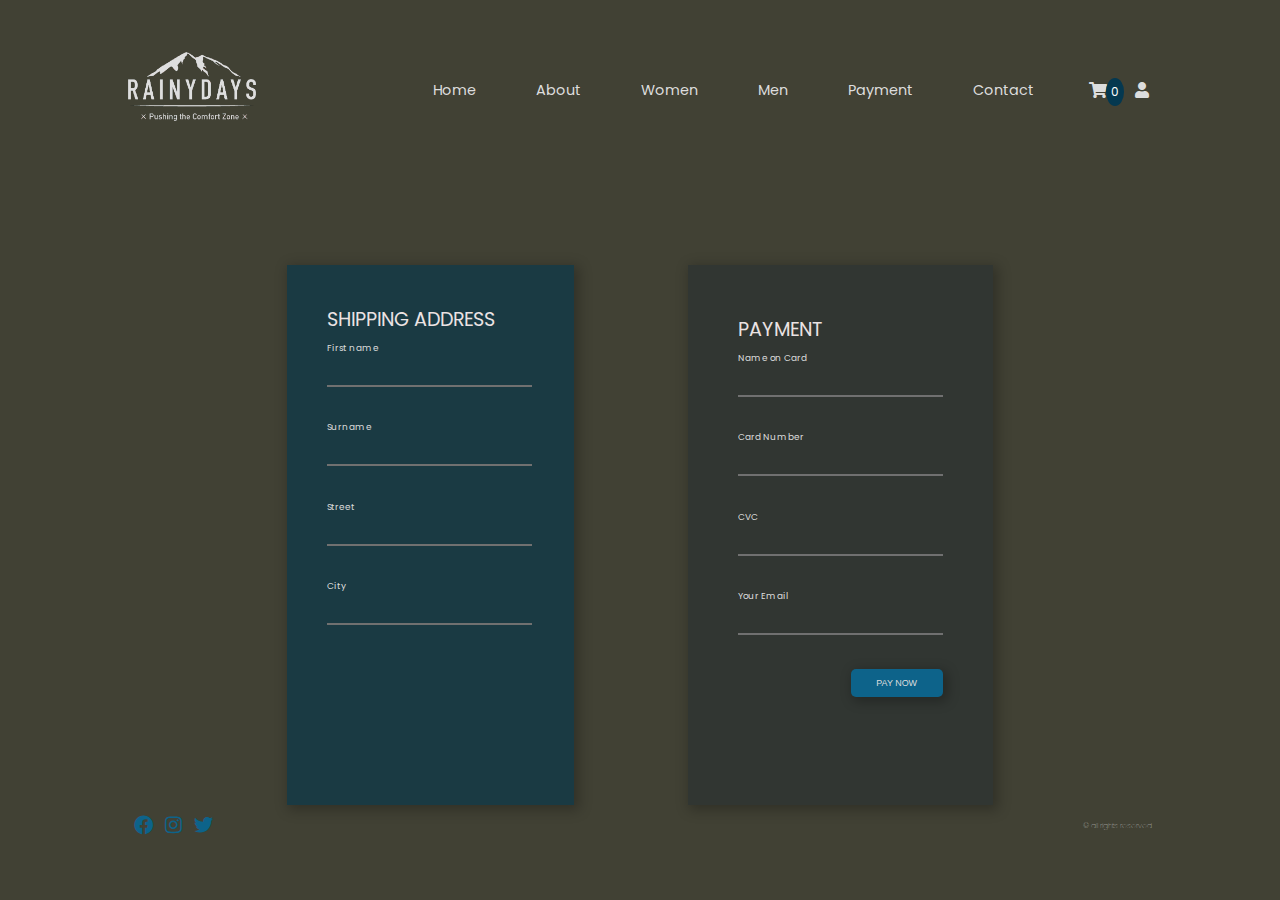
<file: pages/payment.html>
<!DOCTYPE html>
<html lang="en">
<head>
  <meta charset="UTF-8">
  <meta name="viewport" content="width=device-width, initial-scale=1.0">
  <meta name="description" content="rainydays payment page here you can execute your order">
  <link href="https://fonts.googleapis.com/css2?family=Poppins:wght@300;400;600&display=swap" rel="stylesheet">
  <link rel="stylesheet" href="https://cdnjs.cloudflare.com/ajax/libs/font-awesome/5.15.1/css/all.min.css">
  <link rel="stylesheet" href="../style.css">
  <title>rainydays payment page</title>
  <!-- Hotjar Tracking Code for https://agitated-lamport-4ce111.netlify.app/ -->
  <!-- <script>
  (function(h,o,t,j,a,r){
      h.hj=h.hj||function(){(h.hj.q=h.hj.q||[]).push(arguments)};
      h._hjSettings={hjid:2266915,hjsv:6};
      a=o.getElementsByTagName('head')[0];
      r=o.createElement('script');r.async=1;
      r.src=t+h._hjSettings.hjid+j+h._hjSettings.hjsv;
      a.appendChild(r);
  })(window,document,'https://static.hotjar.com/c/hotjar-','.js?sv=');
</script> -->
</head>
<body>
  <header>
    <label class="hamburger" for="hamburger-menu"><i class="fas fa-bars"></i></label>
    <input type="checkbox" id="hamburger-menu">
    <label class="hamburger-close" for="hamburger-menu"><i class="fas fa-times"></i></label>
    <nav>
      <div class="logo"><a href="../index.html"><img src="../images/logo.png" alt="logo for rainydays website"></a>
      </div>
      <ul>
        <li><a href="/index.html">Home</a></li>
        <li class="link"><a href="/pages/about.html">About</a></li>
        <li><a href="/pages/shop.html?sex=female">Women</a></li>
        <li><a href="/pages/shop.html?sex=male">Men</a></li>
        <li><a href="/pages/payment.html">Payment</a></li>
        <li><a href="/pages/contact.html">Contact</a></li>
      </ul>
      <div class="icon">
        <!-- <a href="/pages/empty-cart.html"><i class="fas fa-shopping-cart top-icon" aria-hidden="true"></i></a> -->
        <a href="/pages/cart.html"><i class="fas fa-shopping-cart top-icon" aria-hidden="true"></i><span
            class="cart-total-items">0</span></a>
        <a href="/pages/login.html"><i class="fas fa-user top-icon" aria-hidden="true"></i></i></a>
      </div>
    </nav>
  </header>
  <div class="payment-section-wrapper">
    <div class="payment-section">
      <div class="col-left-payment headers">
        <h2>SHIPPING ADDRESS</h2>
        <label class="form-text input-box" for="firstname">First name</label>
        <input class="input shipping-name" type="text" name="firstname" required>
        <p class="error-shipping-name error-message-shipping">Please enter your name</p>
        <label class="form-text input-box" for="lastname">Surname</label>
        <input class="input shipping-surname" type="text" name="lastname" required />
        <p class="error-shipping-card-surname error-message-shipping">Please enter your surname</p>
        <label class="form-text input-box" for="address">Street</label>
        <input class="input shipping-street" type="text" name="address" required />
        <p class="error-shipping-street error-message-shipping">Please enter your street</p>
        <label class="form-text input-box" for="city">City</label>
        <input class="input shipping-city" type="text" name="city" required />
        <p class="error-shipping-city error-message-shipping">Please enter your city</p>
      </div>
      <div class="col-right-payment headers payment-wrapper">
        <h2>PAYMENT</h2>
        <!-- <form action=""> -->
        <div class="input-box">
          <label class="form-text" for="name">Name on Card</label>
          <input class="input payment-name" type="text" name="name" required>
          <p class="error-payment-name error-message-shipping">Please enter your name</p>
          <label class="form-text" for="name">Card Number</label>
          <input class="input payment-card-number" type="number" name="cardnumber" required>
          <p class="error-payment-card error-message-shipping">Please enter your card number</p>
          <label class="form-text" for="email">CVC</label>
          <input class="input payment-cvc" type="number" name="cvc" required>
          <p class="error-payment-cvc error-message-shipping">Please enter your CVC code</p>
          <label class="form-text" for="email">Your Email</label>
          <input class="input payment-email" type="email" name="email" require>
          <p class="error-patment-email error-message-shipping">Please enter a valid email address</p>
          <!-- <a class="btn" href="/pages/blind-payment.html">PAY NOW</a> -->
          <button class="btn payment-btn">PAY NOW</button>
        </div>
        <!-- </form> -->
        <div class="blind-payment all-blind-links payment-slide">
          <h1 class="cards-headers">THANK YOU<BR>FOR YOUR ORDER.<br>PLEASE CHECK YOUR EMAIL.<br>YOUR ORDER NUMBER IS:
            <span class="number-underline"><br>33464433</span></h1>
          <div class="btn-form-wrapper">
            <a class="flat-btn" href="/index.html">BACK TO MAIN PAGE</a>
          </div>
        </div>
      </div>
    </div>
  </div>
  <footer>
    <div class="social-media-box">
      <a class="social-media-icon" href="https://www.facebook.com" target="_blank"><i class="fab fa-facebook"
          aria-hidden="true"></i></a>
      <a class="social-media-icon" href="https://www.instagram.com" target="_blank"><i class="fab fa-instagram"
          aria-hidden="true"></i></i></a>
      <a class="social-media-icon" href="https://www.twitter.com" target="_blank"><i class="fab fa-twitter"
          aria-hidden="true"></i></i></i></a>
      <p class="footer-text">&copy; all rights reserved</p>
    </div>
  </footer>
  <script src="/js/products.js"></script>
  <script src="/js/helpers.js"></script>
  <script src="/js/shop.js"></script>
  <script src="/js/payment.js"></script>
  <script src="/js/main.js"></script>
</body>
</html>
</file>
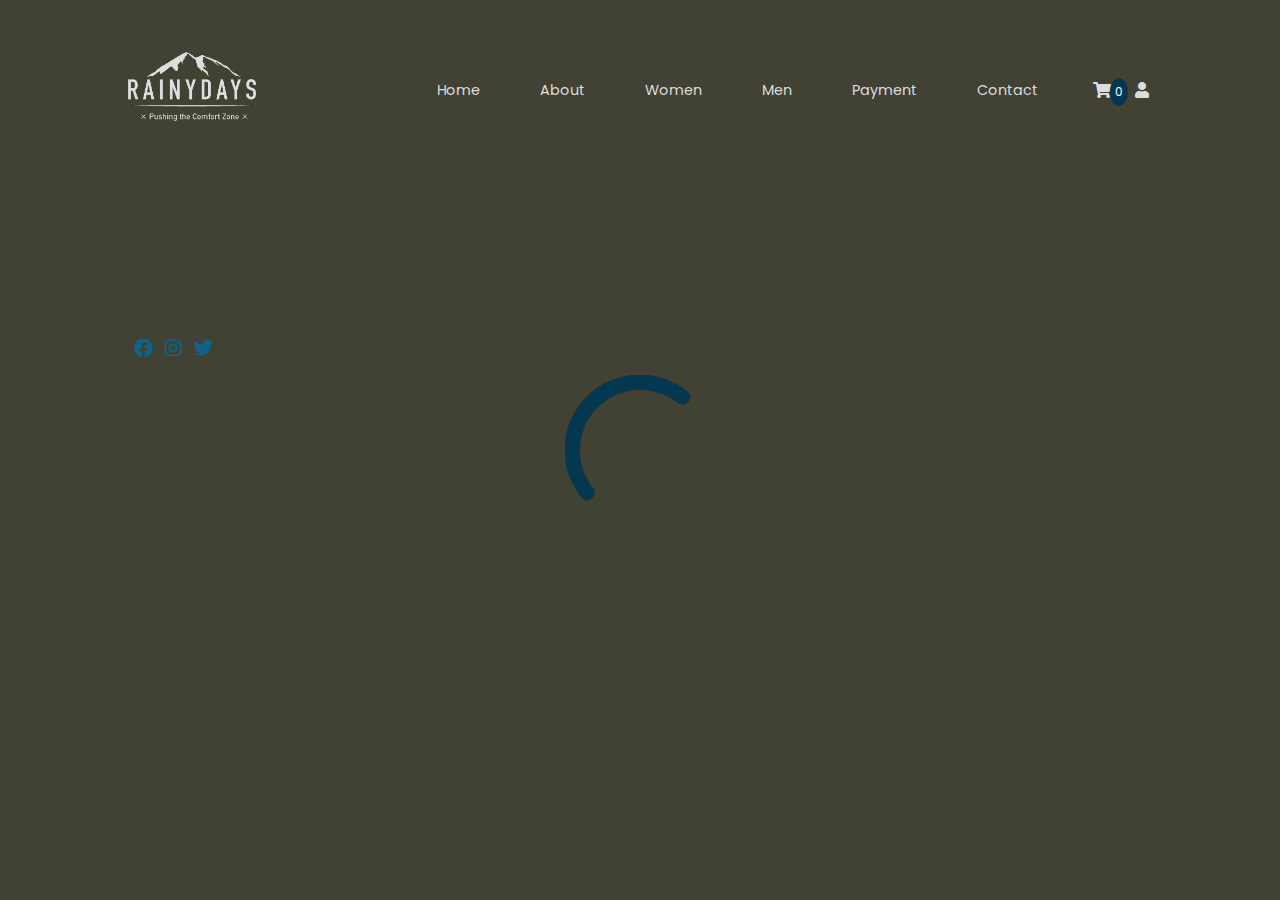
<file: pages/shop.html>
<!DOCTYPE html>
<html lang="en">
<head>
  <meta charset="UTF-8">
  <meta name="viewport" content="width=device-width, initial-scale=1.0">
  <meta name="description" content="rainydays shop page here you can find comfortable, waterproof jackets for active women and men">
  <link href="https://fonts.googleapis.com/css2?family=Poppins:wght@300;400;600&display=swap" rel="stylesheet">
  <link rel="stylesheet" href="https://cdnjs.cloudflare.com/ajax/libs/font-awesome/5.15.1/css/all.min.css">
  <link rel="stylesheet" href="../style.css">
  <title>rainydays women and men shop page</title>
  <!-- Hotjar Tracking Code for https://agitated-lamport-4ce111.netlify.app/ -->
  <!-- <script>
  (function(h,o,t,j,a,r){
      h.hj=h.hj||function(){(h.hj.q=h.hj.q||[]).push(arguments)};
      h._hjSettings={hjid:2266915,hjsv:6};
      a=o.getElementsByTagName('head')[0];
      r=o.createElement('script');r.async=1;
      r.src=t+h._hjSettings.hjid+j+h._hjSettings.hjsv;
      a.appendChild(r);
  })(window,document,'https://static.hotjar.com/c/hotjar-','.js?sv=');
</script> -->
</head>
<body>
  <header>
    <label class="hamburger" for="hamburger-menu"><i class="fas fa-bars"></i></label>
    <input type="checkbox" id="hamburger-menu">
    <label class="hamburger-close" for="hamburger-menu"><i class="fas fa-times"></i></label>
    <nav>
      <div class="logo"><a href="../index.html"><img src="../images/logo.png" alt="logo for rainydays website"></a>
      </div>
      <ul>
        <li><a href="/index.html">Home</a></li>

        <li class="link"><a href="/pages/about.html">About</a></li>
        <li><a href="/pages/shop.html?sex=female">Women</a></li>
        <li><a href="/pages/shop.html?sex=male">Men</a></li>
        <li><a href="/pages/payment.html">Payment</a></li>
        <li><a href="/pages/contact.html">Contact</a></li>
      </ul>
      <div class="cart-profile-wrap">
        <div class="cart-menu-item">
            <a href="/pages/cart.html">
                <i class="fas fa-shopping-cart top-icon" aria-hidden="true">
                </i>
                <span
                    class="cart-total-items">0
                </span>
            </a>
            <div class="mini-cart">
                <div class="mini-cart-content">
                </div>
                <a class="payment-link" href="/pages/payment.html">checkout</a>
            </div>
        </div>
        <a href="/pages/login.html"><i class="fas fa-user top-icon" aria-hidden="true"></i></i></a>
    </div>
    </nav>
  </header>
  <div class="error-box">
    <p>An error occurred</p>
  </div>
  <div class="shop-wrapper">
    <div class="banner-blue-box">
      <h1 class="blue-box-header js-page-title"></h1>
      <p class="blue-box-text">autumn collection</p>
    </div>
    <div class="products-wrap">
      <svg class="loader" xmlns="http://www.w3.org/2000/svg" width="50px" height="50px" viewBox="0 0 50 50">

        <path fill="#043850" d="M25,5A20.14,20.14,0,0,1,45,22.88a2.51,2.51,0,0,0,2.49,2.26h0A2.52,2.52,0,0,0,50,22.33a25.14,25.14,0,0,0-50,0,2.52,2.52,0,0,0,2.5,2.81h0A2.51,2.51,0,0,0,5,22.88,20.14,20.14,0,0,1,25,5Z">
            <animateTransform
    
                    attributeName="transform"
                    type="rotate"
                    from="0 25 25"
                    to="360 25 25"
                    dur=".8s"
                    repeatCount="indefinite"
            />
        </path>
    </svg>

    </div>
  </div>
  <footer>
    <div class="social-media-box">
      <a class="social-media-icon" href="https://www.facebook.com" target="_blank"><i class="fab fa-facebook"
          aria-hidden="true"></i></a>
      <a class="social-media-icon" href="https://www.instagram.com" target="_blank"><i class="fab fa-instagram"
          aria-hidden="true"></i></i></a>
      <a class="social-media-icon" href="https://www.twitter.com" target="_blank"><i class="fab fa-twitter"
          aria-hidden="true"></i></i></i></a>
    </div>
  </footer>
  <script src="/js/cart.js"></script>
  <script src="/js/products.js"></script>
  <script src="/js/helpers.js"></script>
  <script src="/js/shop.js"></script>
  <script src="/js/main.js"></script>
</body>
</html>
</file>
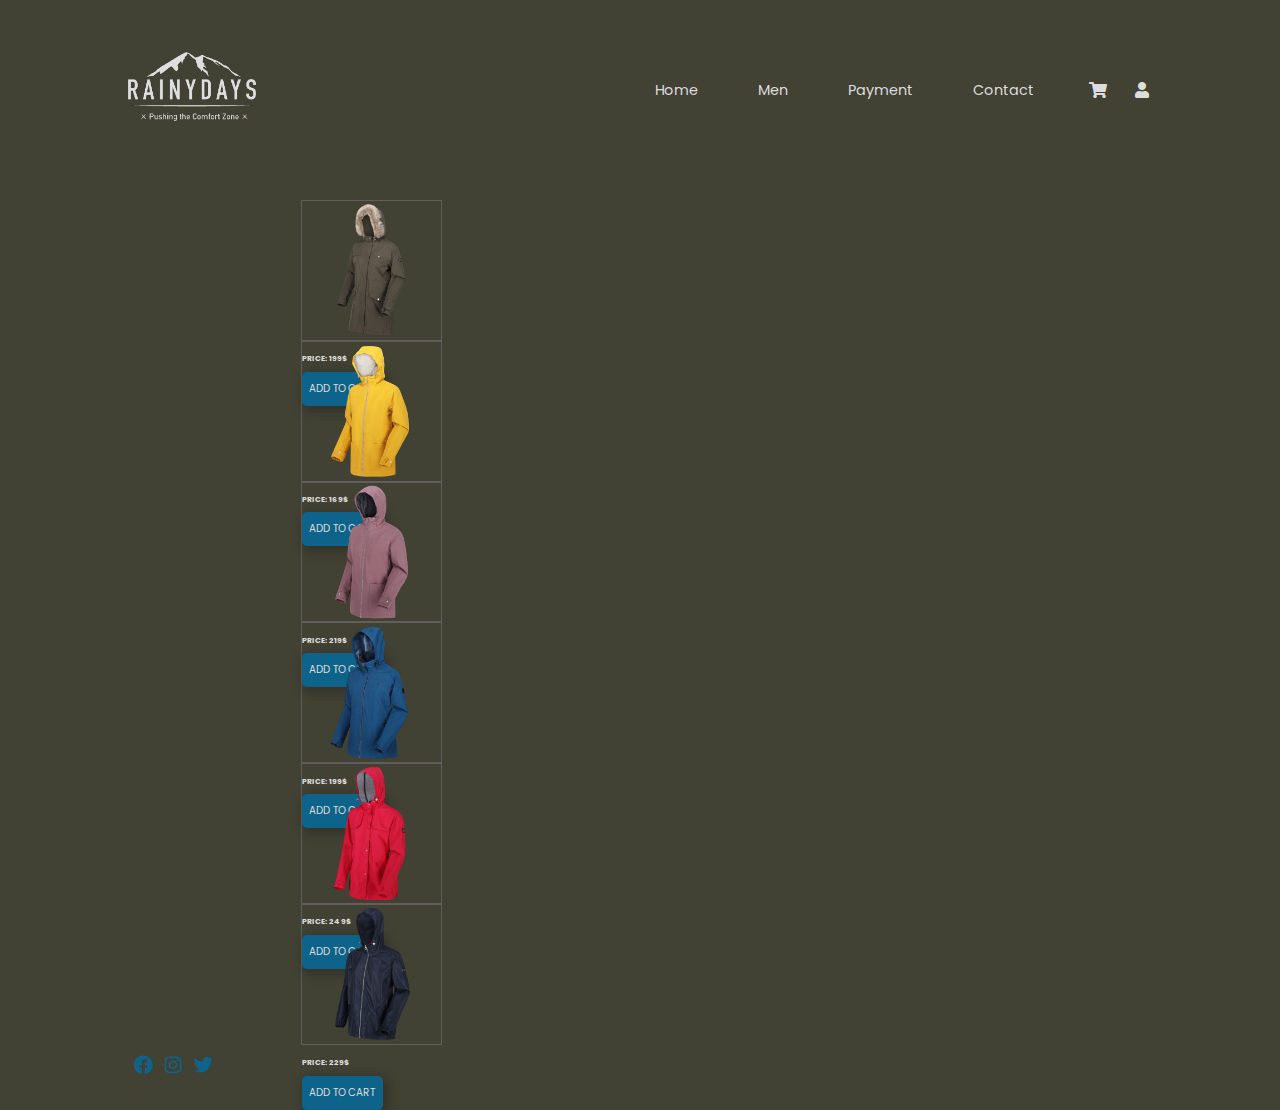
<file: pages/shopping-cart.html>
<!DOCTYPE html>
<html lang="en">
<head>
  <meta charset="UTF-8">
  <meta name="viewport" content="width=device-width, initial-scale=1.0">
  <meta name="description" content="rainydays page with comfortable, waterproof jackets for active women">
  <link href="https://fonts.googleapis.com/css2?family=Poppins:wght@300;400;600&display=swap" rel="stylesheet">
  <link rel="stylesheet" href="https://cdnjs.cloudflare.com/ajax/libs/font-awesome/5.15.1/css/all.min.css">
  <link rel="stylesheet" href="../style.css">
  <title>rainydays shopping cart page</title>
  <!-- Hotjar Tracking Code for https://agitated-lamport-4ce111.netlify.app/ -->
<!-- <script>
  (function(h,o,t,j,a,r){
      h.hj=h.hj||function(){(h.hj.q=h.hj.q||[]).push(arguments)};
      h._hjSettings={hjid:2266915,hjsv:6};
      a=o.getElementsByTagName('head')[0];
      r=o.createElement('script');r.async=1;
      r.src=t+h._hjSettings.hjid+j+h._hjSettings.hjsv;
      a.appendChild(r);
  })(window,document,'https://static.hotjar.com/c/hotjar-','.js?sv=');
</script> -->
</head>
<body>
  <header>
    <label class="hamburger" for="hamburger-menu"><i class="fas fa-bars"></i></label>
    <input type="checkbox" id="hamburger-menu"> 
    <nav>
      <div class="logo"><a href="../index.html"><img src="../images/logo.png" alt="logo for rainydays website"></a>
      </div>
      <ul>
        <li><a href="/index.html">Home</a></li>
        <li><a href="/pages/men.html">Men</a></li>
        <li><a href="/pages/payment.html">Payment</a></li>
        <li><a href="/pages/contact.html">Contact</a></li>
      </ul>
      <div class="icon">
        <a href="/pages/empty-cart.html"><i class="fas fa-shopping-cart top-icon" aria-hidden="true"></i></a>
        <a href="/pages/login.html"><i class="fas fa-user top-icon" aria-hidden="true"></i></i></a>
      </div>
    </nav>
  </header>
  <div class="shop-wrapper">
    <div class="banner-blue-box">
      <h1 class="blue-box-header">WOMEN</h1>
      <p class="blue-box-text">autumn collection</p>
    </div>
    <div class="section-women">
      <div class="card"><a href="../women-jackets/single-product.html"><img src="../images/woman-jacket1.png"  alt="jacket"></a>
        <h4 class="cards-headers-small">PRICE: 199$</h4>
        <a class="btn btn-jacket" href="../women-jackets/single-product.html">ADD TO CART</a>
      </div>
      <div class="card"><a href="../women-jackets/single-product2.html"><img src="../images/woman-jacket2.png"  alt="jacket"></a>
        <h4 class="cards-headers-small">PRICE: 169$</h4>
        <a class="btn btn-jacket" href="../women-jackets/single-product2.html">ADD TO CART</a>
      </div>
      <div class="card"><a href="../women-jackets/single-product3.html"><img src="../images/woman-jacket3.png"  alt="jacket"></a>
        <h4 class="cards-headers-small">PRICE: 219$</h4>
        <a class="btn btn-jacket" href="../women-jackets/single-product3.html">ADD TO CART</a>
      </div>
      <div class="card"><a href="../women-jackets/single-product4.html"><img src="../images/woman-jacket4.png"  alt="jacket"></a>
        <h4 class="cards-headers-small">PRICE: 199$</h4>
        <a class="btn btn-jacket" href="../women-jackets/single-product4.html">ADD TO CART</a>
      </div>
      <div class="card"><a href="../women-jackets/single-product5.html"><img src="../images/woman-jacket5.png"  alt="jacket"></a>
        <h4 class="cards-headers-small">PRICE: 249$</h4>
        <a class="btn btn-jacket" href="../women-jackets/single-product5.html">ADD TO CART</a>
      </div>
      <div class="card"><a href="../women-jackets/single-product6.html"><img src="../images/woman-jacket6.png"  alt="jacket"></a>
        <h4 class="cards-headers-small">PRICE: 229$</h4>
        <a class="btn btn-jacket" href="../women-jackets/single-product6.html">ADD TO CART</a>
      </div>
    </div>
  </div>
  <footer>
    <div class="social-media-box">
      <a class="social-media-icon" href="https://www.facebook.com" target="_blank"><i class="fab fa-facebook" aria-hidden="true"></i></a>
      <a class="social-media-icon" href="https://www.instagram.com" target="_blank"><i class="fab fa-instagram" aria-hidden="true"></i></i></a>
      <a class="social-media-icon" href="https://www.twitter.com" target="_blank"><i class="fab fa-twitter" aria-hidden="true"></i></i></i></a>
    </div>
</footer>

</body>
</html>
</file>
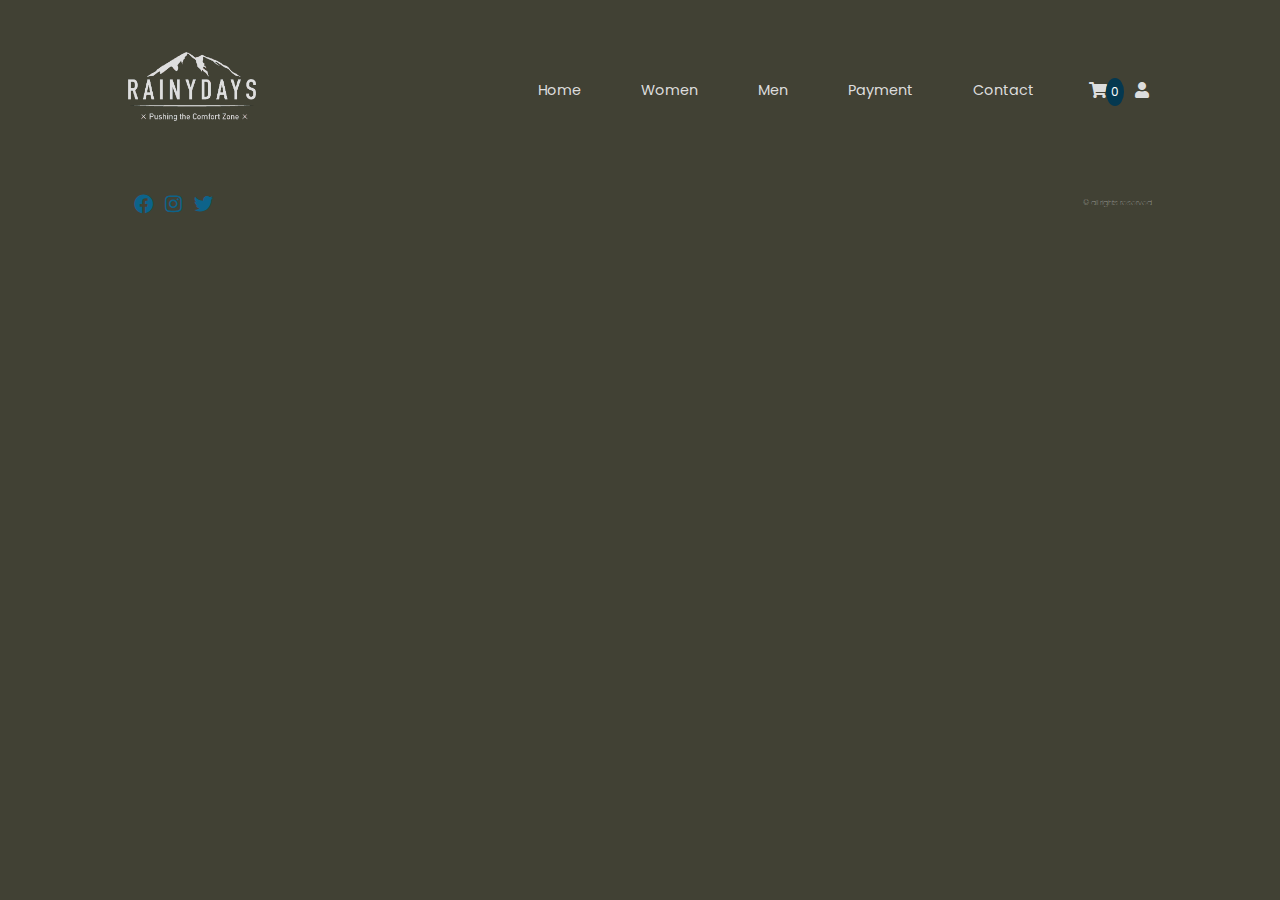
<file: pages/single-product.html>
<!DOCTYPE html>
<html lang="en">

<head>
  <meta charset="UTF-8">
  <meta name="viewport" content="width=device-width, initial-scale=1.0">
  <meta name="description" content="comfortable, waterproof and unique jacket for men">
  <link href="https://fonts.googleapis.com/css2?family=Poppins:wght@300;400;600&display=swap" rel="stylesheet">
  <link rel="stylesheet" href="https://cdnjs.cloudflare.com/ajax/libs/font-awesome/5.15.1/css/all.min.css">
  <link rel="stylesheet" href="../style.css">
  <title>rainydays singel product man jacket</title>
  <!-- Hotjar Tracking Code for https://agitated-lamport-4ce111.netlify.app/ -->
<!-- <script>
  (function(h,o,t,j,a,r){
      h.hj=h.hj||function(){(h.hj.q=h.hj.q||[]).push(arguments)};
      h._hjSettings={hjid:2266915,hjsv:6};
      a=o.getElementsByTagName('head')[0];
      r=o.createElement('script');r.async=1;
      r.src=t+h._hjSettings.hjid+j+h._hjSettings.hjsv;
      a.appendChild(r);
  })(window,document,'https://static.hotjar.com/c/hotjar-','.js?sv=');
</script> -->
</head>

<body>
  <header>
    <label class="hamburger" for="hamburger-menu"><i class="fas fa-bars"></i></label>
    <input type="checkbox" id="hamburger-menu">
    <label class="hamburger-close" for="hamburger-menu"><i class="fas fa-times"></i></label>
    <nav>
      <div class="logo"><a href="../index.html"><img src="../images/logo.png" alt="logo for rainydays website"></a>
      </div>
      <ul>
        <li><a href="/index.html">Home</a></li>
        <li><a href="/pages/shop.html?sex=female">Women</a></li>
        <li><a href="/pages/shop.html?sex=male">Men</a></li>
        <li><a href="/pages/payment.html">Payment</a></li>
        <li><a href="/pages/contact.html">Contact</a></li>
      </ul>
      <div class="icon">
        <a href="/pages/cart.html"><i class="fas fa-shopping-cart top-icon" aria-hidden="true"></i><span class="cart-total-items">0</span></a>
        <a href="../pages/login.html"><i class="fas fa-user top-icon" aria-hidden="true"></i></i></a>
      </div>
    </nav>
  </header>
  <main class="main">

  </main>
  <footer>
    <div class="social-media-box shop-footer">
      <a class="social-media-icon" href="https://www.facebook.com" target="_blank"><i class="fab fa-facebook"
          aria-hidden="true"></i></a>
      <a class="social-media-icon" href="https://www.instagram.com" target="_blank"><i class="fab fa-instagram"
          aria-hidden="true"></i></i></a>
      <a class="social-media-icon" href="https://www.twitter.com" target="_blank"><i class="fab fa-twitter"
          aria-hidden="true"></i></i></i></a>
      <p class="footer-text">&copy; all rights reserved</p>
    </div>
  </footer>
  
  <script src="/js/products.js"></script>
  <script src="/js/helpers.js"></script>
  <script src="/js/single-product.js"></script>
  <script src="/js/main.js"></script>

</body>

</html>
</file>
<file: style.css>
@import "css/base.css";
@import "css/btn.css";
@import "css/header.css";
@import "css/index.css";
@import "css/about.css";
@import "css/shop.css";
@import "css/single-product.css";
@import "css/contact.css";
@import "css/login-register.css";
@import "css/shopping-cart.css";
@import "css/payment.css";
@import "css/empty-cart.css";
@import "css/blind-login.css";
@import "css/blind-contact.css";
@import "css/blind-register.css";
@import "css/blind-payment.css";
@import "css/cart.css";
</file>
